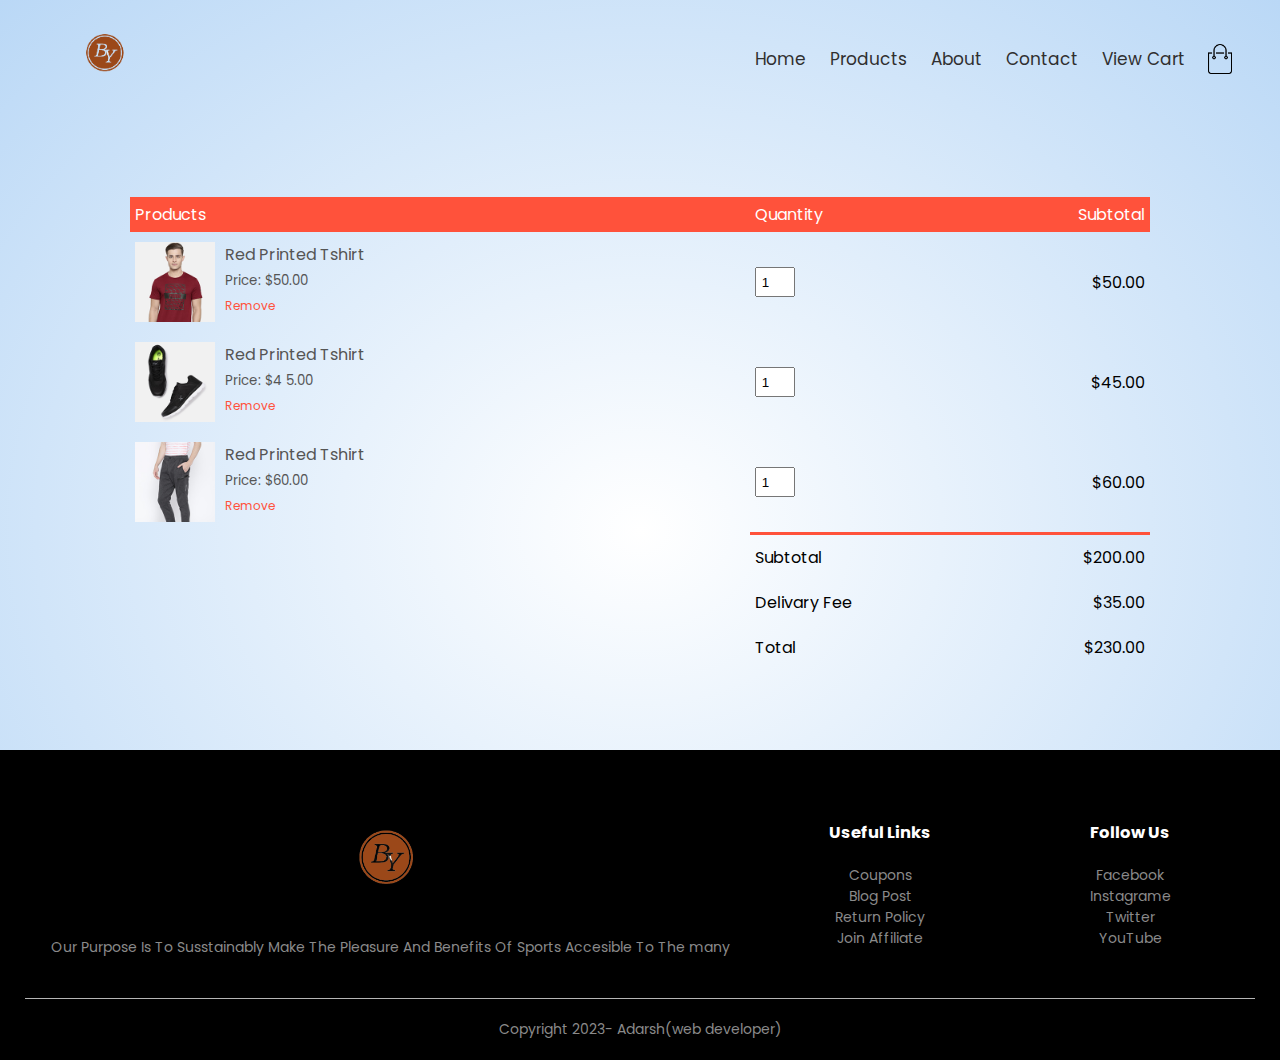
<file: Pages/cart.html>
<!DOCTYPE html>
<html>
<head>
	<meta charset="utf-8">
	<meta name="viewpoint" content="width=device-width, initial-scale=1.0">
	<title> ALL PRODUCTS REDSTORE</title>
	<link rel="stylesheet" href="../CSS/style.css">
	<link href="https://fonts.googleapis.com/css2?family=Poppins:wght@300;400;500;600;700&display=swap" rel="stylesheet">
	<link rel="stylesheet" href="https://pro.fontawesome.com/releases/v5.10.0/css/all.css" integrity="sha384-AYmEC3Yw5cVb3ZcuHtOA93w35dYTsvhLPVnYs9eStHfGJvOvKxVfELGroGkvsg+p" crossorigin="anonymous"/>
</head>
<body>
	<div class="container">
			<div class="navbar">
		 		<div class="logo">
		 			<img src="../images/logo2.png" width="125px">
			 	</div> 
		 		<nav>
		 			<ul id="MenuItems">
		 				<li><a href="../index.html">Home</a></li>
		 				<li><a href="../Pages/product.html">Products</a></li>
		 				<li><a href="../index.html">About</a></li>
		 				<li><a href="#footer">Contact</a></li>
		 				<li><a href="./Pages/cart.html">View Cart</a></li>	
		 			</ul>
		 		</nav>
		 		<img src="../images/cart.png" width="30px" height="30px">
		 		<img src="../images/menu.png" class="menu-icon" onclick="menutoggle()">
		 	</div>		
	</div>
<!------cart item details------>
	<div class="small-container cart-page">
		<table>
			<tr>
				<th>Products</th>
				<th>Quantity</th>
				<th>Subtotal</th>
			</tr>
			<tr>
				<td>
					<div class="cart-info">
						<img src="../images/buy-1.jpg">
					<div>
						<p>Red Printed Tshirt</p>
						<small>Price: $50.00</small>
						<br>
						<a href="">Remove</a>
					</div>
					</div>
				</td>
				<td><input type="number" value="1"></td>
				<td>$50.00</td>
			</tr>
			<tr>
				<td>
					<div class="cart-info">
						<img src="../images/buy-2.jpg">
					<div>
						<p>Red Printed Tshirt</p>
						<small>Price: $4 5.00</small>
						<br>
						<a href="">Remove</a>
					</div>
					</div>
				</td>
				<td><input type="number" value="1"></td>
				<td>$45.00</td>
			</tr>
			<tr>
				<td>
					<div class="cart-info">
						<img src="../images/buy-3.jpg">
					<div>
						<p>Red Printed Tshirt</p>
						<small>Price: $60.00</small>
						<br>
						<a href="">Remove</a>
					</div>
					</div>
				</td>
				<td><input type="number" value="1"></td>
				<td>$60.00</td>
			</tr>
		</table>
		<div class="total-price">
			<table>
				<tr>
					<td>Subtotal</td>
					<td>$200.00</td>
				</tr>
				<tr>
					<td>Delivary Fee</td>
					<td>$35.00</td>
				</tr>
				<tr>
					<td>Total</td>
					<td>$230.00</td>
				</tr>
			</table>
		</div>
	</div>
<!------Footer----->
<div class="Footer" id="footer">
	<div class="container">
			<div class="row">
				<div class="Footer-col-2">
					<img src="../images/logo2.png">
					<p>Our Purpose Is To Susstainably Make The Pleasure And Benefits Of Sports Accesible To The many</p>
				</div>
				<div class="Footer-col-3">
					<h3>Useful Links</h3>
					<ul>
						<li>Coupons</li>
						<li>Blog Post</li>
						<li>Return Policy</li>
						<li>Join Affiliate</li>
					</ul>
				</div>
				<div class="Footer-col-4">
					<h3>Follow Us</h3>
					<ul>
						<li>Facebook</li>
						<li>Instagrame</li>
						<li>Twitter</li>
						<li>YouTube</li>
					</ul>
				</div>
			</div>
			<hr>
			<p class="copyright">Copyright 2023- Adarsh(web developer)</p>
		</div>
	</div>
<!-------js for toggle menu------->
	<script type="text/javascript">
	var MenuItems= document.getElementById("MenuItems");
	MenuItems.style.maxHeight = "0px";
	function menutoggle(){
		if (MenuItems.style.maxHeight == "0px")
		{
			MenuItems.style.maxHeight = "200px";
		}
		else
		{
			MenuItems.style.maxHeight = "0px";
		}
	}
	</script>	
</body>
</html>
</file>
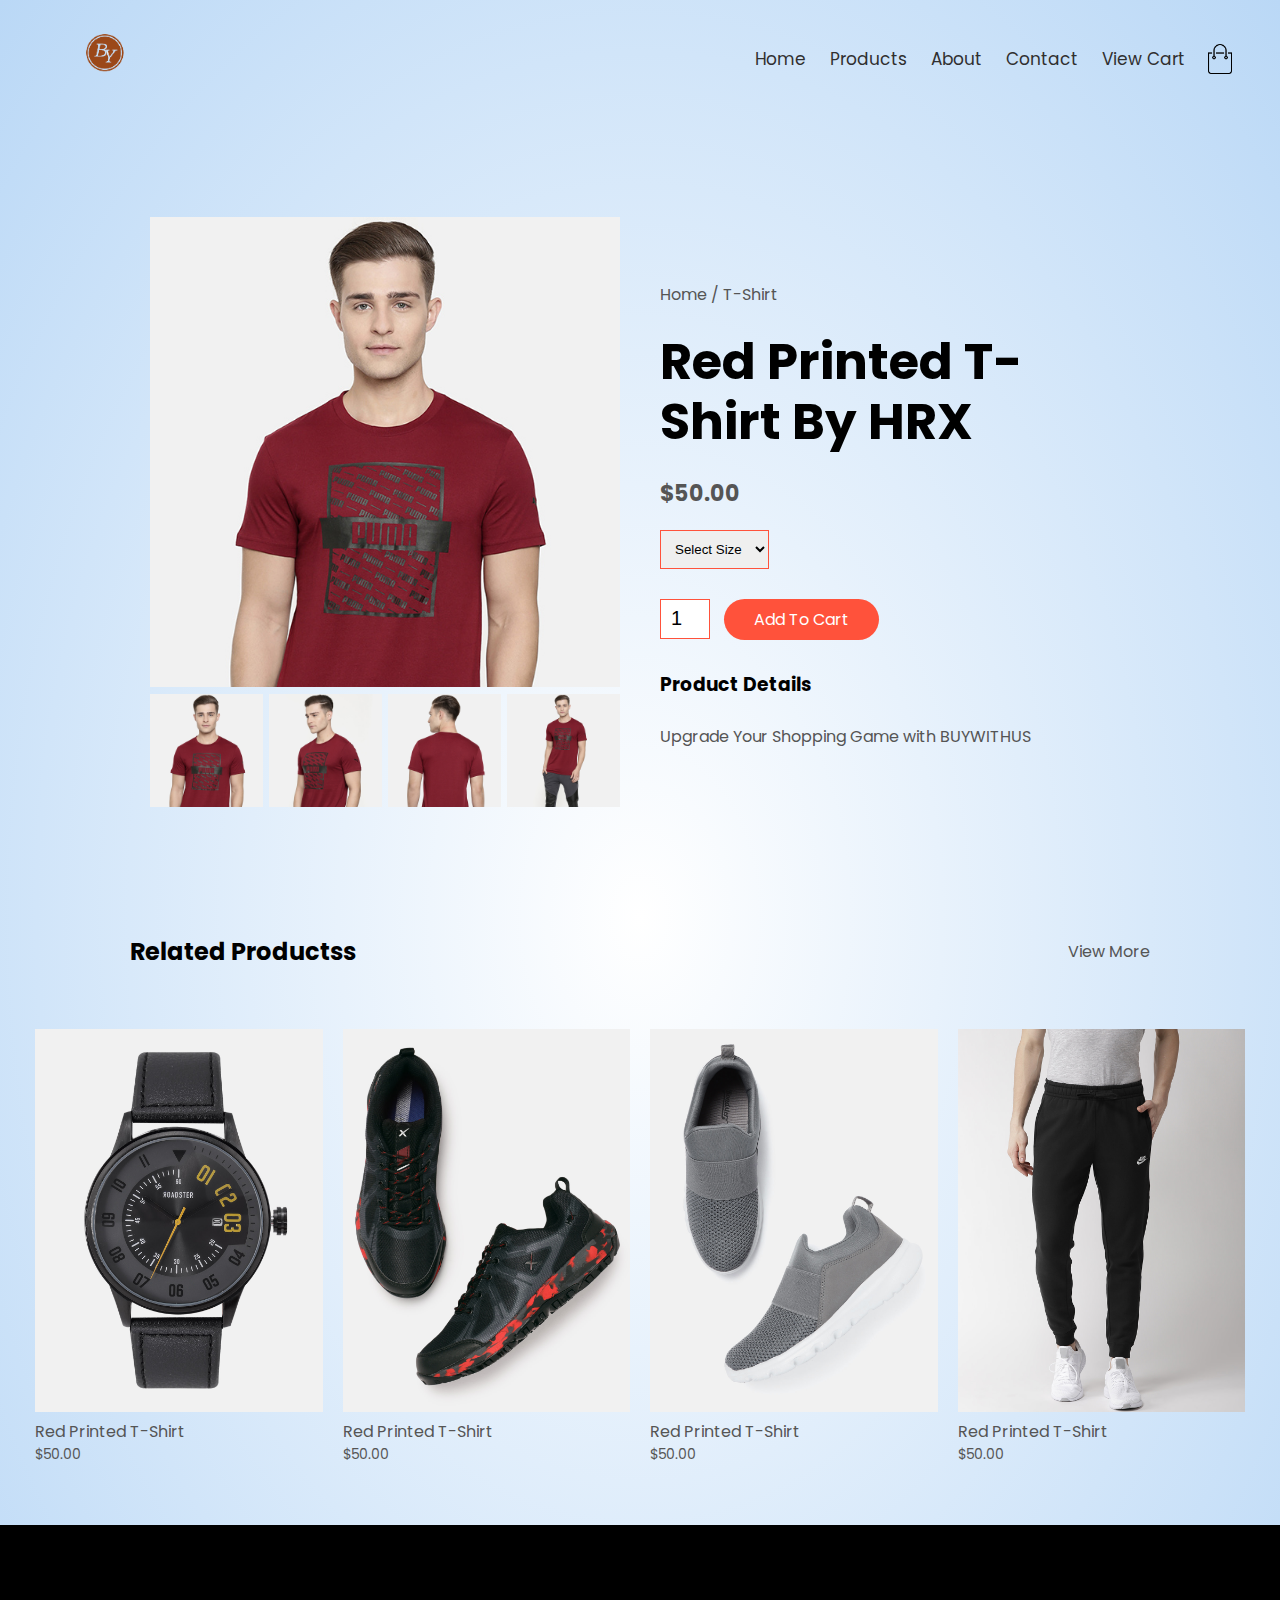
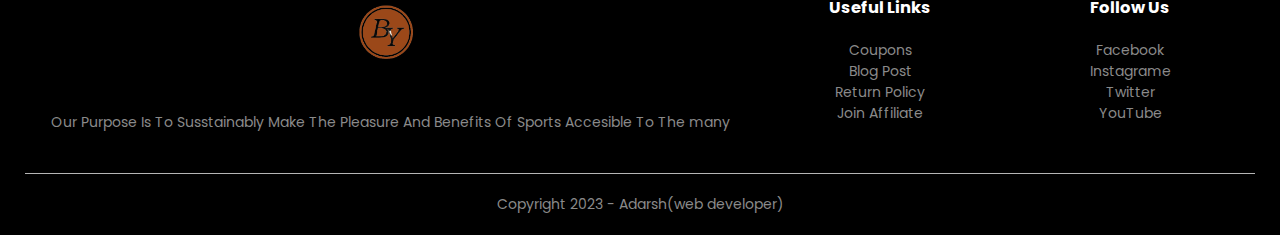
<file: Pages/product-detail.html>
<!DOCTYPE html>
<html>
<head>
	<meta charset="utf-8">
	<meta name="viewpoint" content="width=device-width, initial-scale=1.0">
	<title> ALL PRODUCTS REDSTORE</title>
	<link rel="stylesheet" href="../CSS/style.css">
	<link href="https://fonts.googleapis.com/css2?family=Poppins:wght@300;400;500;600;700&display=swap" rel="stylesheet">
	<link rel="stylesheet" href="https://pro.fontawesome.com/releases/v5.10.0/css/all.css" integrity="sha384-AYmEC3Yw5cVb3ZcuHtOA93w35dYTsvhLPVnYs9eStHfGJvOvKxVfELGroGkvsg+p" crossorigin="anonymous"/>
</head>
<body>
	<div class="container">
			<div class="navbar">
		 		<div class="logo">
		 			<img src="../images/logo2.png" width="125px">
			 	</div> 
		 		<nav>
		 			<ul id="MenuItems">
		 				<li><a href="../index.html">Home</a></li>
		 				<li><a href="../Pages/product.html">Products</a></li>
		 				<li><a href="">About</a></li>
		 				<li><a href="#footer">Contact</a></li>
		 				<li><a href="../Pages/cart.html">View Cart</a></li>	
		 			</ul>
		 		</nav>
		 		<img src="../images/cart.png" width="30px" height="30px">
		 		<img src="../images/menu.png" class="menu-icon" onclick="menutoggle()">
		 	</div>		
	</div>
<!-------single product details------>

	<div class="small-container single-product">
		<div class="row">
			<div class="col-2">
				<img src="../images/gallery-1.jpg" width="100%" id="product-img">
				<div class="small-img-row">
					<div class="small-img-col">
						<img src="../images/gallery-1.jpg" width="100%" class="small-img">
					</div>
					<div class="small-img-col">
						<img src="../images/gallery-2.jpg" width="100%" class="small-img">
					</div>
					<div class="small-img-col">
						<img src="../images/gallery-3.jpg" width="100%" class="small-img">
					</div>
					<div class="small-img-col">
						<img src="../images/gallery-4.jpg" width="100%" class="small-img">
					</div>
				</div>
			</div>
			<div class="col-2">
				<p>Home / T-Shirt</p>
				<h1>Red Printed T-Shirt By HRX</h1>
				<h4>$50.00</h4>
				<select>
					<option>Select Size</option>
					<option>XXL</option>
					<option>XL</option>
					<option>Large</option>
					<option>Medium</option>
					<option>Small</option>
				</select>
				<input type="number" value="1">
				 <a href="../Pages/cart.html" class="btn">Add To Cart</a>
				 <h3>Product Details<i class="fa fa-indent "></i></h3>
				 <br>
				 <p>Upgrade Your Shopping Game with
					BUYWITHUS</p>
			</div>
		</div>
	</div>
<!------title------>
	<div class="small-container">
		<div class="row row-2">
			<h2>Related Productss</h2>
			<p>View More</p>
		</div>
	</div>
	<div class="small container">
		<div class="row">
			<div class="col-4">
				<img src="../images/product-9.jpg">
				<h4>Red Printed T-Shirt</h4>
				<div class="rating">
					<i class="fa fa-star"></i>
					<i class="fa fa-star"></i>
					<i class="fa fa-star"></i>
					<i class="fa fa-star"></i>
					<i class="fas fa-star-half-alt"></i>
				</div>
				<p>$50.00</p>
			</div>
			<div class="col-4">
				<img src="../images/product-10.jpg">
				<h4>Red Printed T-Shirt</h4>
				<div class="rating">
					<i class="fa fa-star"></i>
					<i class="fa fa-star"></i>
					<i class="fa fa-star"></i>
					<i class="fa fa-star"></i>
					<i class="fas fa-star-half-alt"></i>
				</div>
				<p>$50.00</p>
			</div>
			<div class="col-4">
				<img src="../images/product-11.jpg">
				<h4>Red Printed T-Shirt</h4>
				<div class="rating">
					<i class="fa fa-star"></i>
					<i class="fa fa-star"></i>
					<i class="fa fa-star"></i>
					<i class="fa fa-star"></i>
					<i class="fas fa-star-half-alt"></i>
				</div>
				<p>$50.00</p>
			</div>
			<div class="col-4">
				<img src="../images/product-12.jpg">
				<h4>Red Printed T-Shirt</h4>
				<div class="rating">
					<i class="fa fa-star"></i>
					<i class="fa fa-star"></i>
					<i class="fa fa-star"></i>
					<i class="fa fa-star"></i>
					<i class="fas fa-star-half-alt"></i>
				</div>
				<p>$50.00</p>
			</div>
		</div>
	</div>
<!------Footer----->
<div class="Footer" id="footer">
	<div class="container">
			<div class="row">
				<div class="Footer-col-2">
					<img src="../images/logo2.png">
					<p>Our Purpose Is To Susstainably Make The Pleasure And Benefits Of Sports Accesible To The many</p>
				</div>
				<div class="Footer-col-3">
					<h3>Useful Links</h3>
					<ul>
						<li>Coupons</li>
						<li>Blog Post</li>
						<li>Return Policy</li>
						<li>Join Affiliate</li>
					</ul>
				</div>
				<div class="Footer-col-4">
					<h3>Follow Us</h3>
					<ul>
						<li>Facebook</li>
						<li>Instagrame</li>
						<li>Twitter</li>
						<li>YouTube</li>
					</ul>
				</div>
			</div>
			<hr>
			<p class="copyright">Copyright 2023 - Adarsh(web developer)</p>
		</div>
	</div>
<!-------js for toggle menu------->
	<script type="text/javascript">
	var MenuItems= document.getElementById("MenuItems");
	MenuItems.style.maxHeight = "0px";
	function menutoggle(){
		if (MenuItems.style.maxHeight == "0px")
		{
			MenuItems.style.maxHeight = "200px";
		}
		else
		{
			MenuItems.style.maxHeight = "0px";
		}
	}
	</script>
<!------js for product gallery----->
	<!-- <script type="text/javascript">
		var ProductImg = document.getElementById("product-img");
		var SmallImg = document.getElementsByClassName("small-img");
		SmallImg[0].onclick = function()
		{
			ProductImg.src = SmallImg[0].src; 
		}
		SmallImg[1].onclick = function()
		{
			ProductImg.src = SmallImg[1].src; 
		}
		SmallImg[2].onclick = function()
		{
			ProductImg.src = SmallImg[2].src; 
		}
		SmallImg[3].onclick = function()
		{
			ProductImg.src = SmallImg[3].src; 
		}
	</script> -->
</body>
</html>
</file>
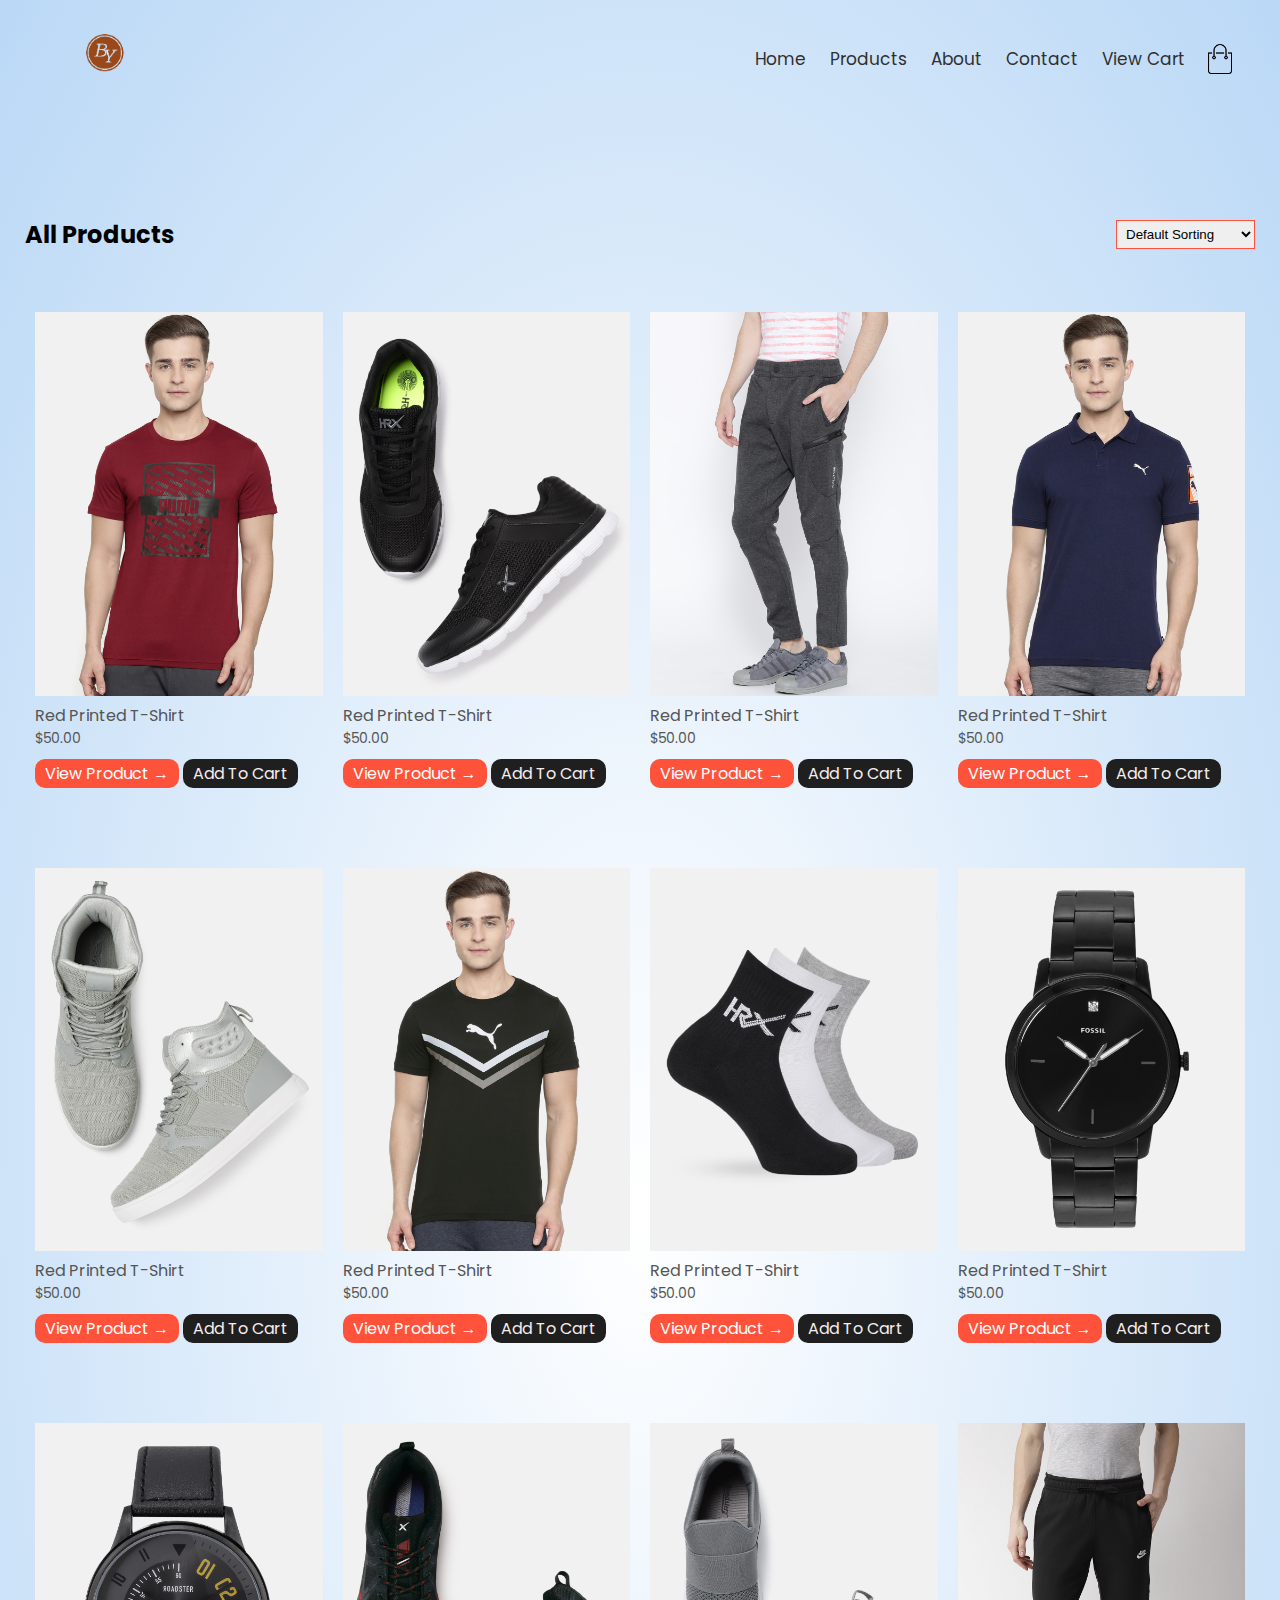
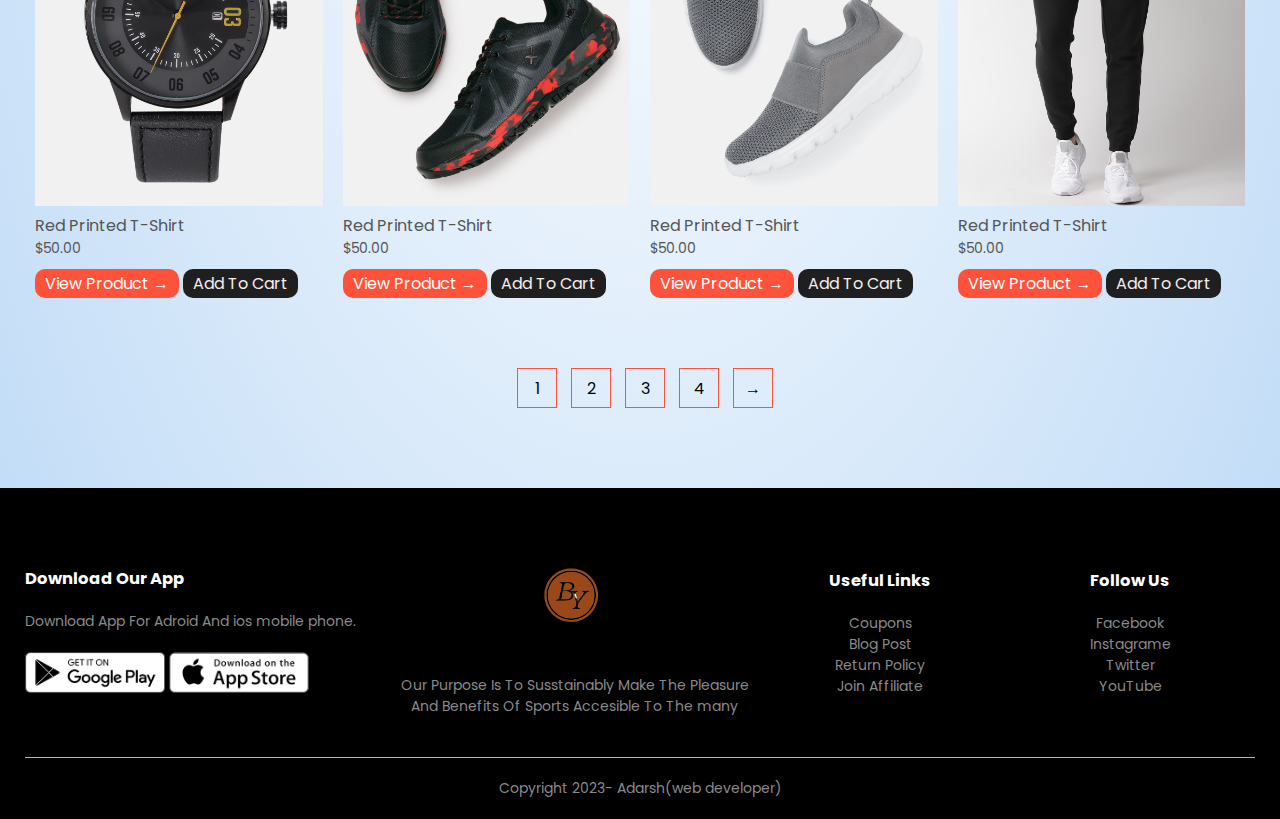
<file: Pages/product.html>
<!DOCTYPE html>
<html>
<head>
	<meta charset="utf-8">
	<meta name="viewpoint" content="width=device-width, initial-scale=1.0">
	<title> ALL PRODUCTS REDSTORE</title>
	<link rel="stylesheet" href="../CSS/style.css">
	<link href="https://fonts.googleapis.com/css2?family=Poppins:wght@300;400;500;600;700&display=swap" rel="stylesheet">
	<link rel="stylesheet" href="https://pro.fontawesome.com/releases/v5.10.0/css/all.css" integrity="sha384-AYmEC3Yw5cVb3ZcuHtOA93w35dYTsvhLPVnYs9eStHfGJvOvKxVfELGroGkvsg+p" crossorigin="anonymous"/>
</head>
<body>
	<div class="container">
			<div class="navbar">
		 		<div class="logo">
					 <a href="./cart.html">
						<img src="../images/logo2.png" width="125px">
					</a>
			 	</div> 
		 		<nav>
		 			<ul id="MenuItems" style="max-height: 100px;">
		 				<li><a href="../index.html">Home</a></li>
		 				<li><a href="../Pages/product.html">Products</a></li>

		 				<li><a href="../index.html">About</a></li>
		 				<li><a href="../mainlogin.html">Contact</a></li>
		 				<li><a href="../Pages/cart.html">View Cart</a></li>	
		 			</ul>
		 		</nav>
		 		<img src="../images/cart.png" width="30px" height="30px">
		 		<img src="../images/menu.png" class="menu-icon" onclick="menutoggle()">
		 	</div>		
	</div>
	<div class="small container">
		<div class="row row-2">
			<h2>All Products</h2>
			<select>
				<option>Default Sorting</option>
				<option>Sort By Price</option>
				<option>Sort By Popularity</option>
				<option>Sort By Sales</option>
			</select>

		</div>

		<div class="row">
			<div class="col-4">
				<img src="../images/product-1.jpg">
				<h4>Red Printed T-Shirt</h4>
				<div class="rating">
					<i class="fa fa-star"></i>
					<i class="fa fa-star"></i>
					<i class="fa fa-star"></i>
					<i class="fa fa-star"></i>
					<i class="fas fa-star-half-alt"></i>
				</div>
				<p>$50.00</p>
				<a href="../Pages/product-detail.html" class="buy">View Product &#8594;</a>
				<a href="../Pages/cart.html" class="btn-cart">Add To Cart</a>

			</div>
			<div class="col-4">
				<img src="../images/product-2.jpg">
				<h4>Red Printed T-Shirt</h4>
				<div class="rating">
					<i class="fa fa-star"></i>
					<i class="fa fa-star"></i>
					<i class="fa fa-star"></i>
					<i class="fa fa-star"></i>
					<i class="fas fa-star-half-alt"></i>
				</div>
				<p>$50.00</p>
				<a href="../Pages/product-detail.html" class="buy">View Product &#8594;</a>
				<a href="../Pages/cart.html" class="btn-cart">Add To Cart</a>

			</div>
			<div class="col-4">
				<img src="../images/product-3.jpg">
				<h4>Red Printed T-Shirt</h4>
				<div class="rating">
					<i class="fa fa-star"></i>
					<i class="fa fa-star"></i>
					<i class="fa fa-star"></i>
					<i class="fa fa-star"></i>
					<i class="fas fa-star-half-alt"></i>
				</div>
				<p>$50.00</p>
				<a href="../Pages/product-detail.html" class="buy">View Product &#8594;</a>
				<a href="../Pages/cart.html" class="btn-cart">Add To Cart</a>

			</div>
			<div class="col-4">
				<img src="../images/product-4.jpg">
				<h4>Red Printed T-Shirt</h4>
				<div class="rating">
					<i class="fa fa-star"></i>
					<i class="fa fa-star"></i>
					<i class="fa fa-star"></i>
					<i class="fa fa-star"></i>
					<i class="fas fa-star-half-alt"></i>
				</div>
				<p>$50.00</p>
				<a href="../Pages/product-detail.html" class="buy">View Product &#8594;</a>
				<a href="../Pages/cart.html" class="btn-cart">Add To Cart</a>

			</div>
		<div class="row">
			<div class="col-4">
				<img src="../images/product-5.jpg">
				<h4>Red Printed T-Shirt</h4>
				<div class="rating">
					<i class="fa fa-star"></i>
					<i class="fa fa-star"></i>
					<i class="fa fa-star"></i>
					<i class="fa fa-star"></i>
					<i class="fas fa-star-half-alt"></i>
				</div>
				<p>$50.00</p>
				<a href="../Pages/product-detail.html" class="buy">View Product &#8594;</a>
				<a href="../Pages/cart.html" class="btn-cart">Add To Cart</a>

			</div>
			<div class="col-4">
				<img src="../images/product-6.jpg">
				<h4>Red Printed T-Shirt</h4>
				<div class="rating">
					<i class="fa fa-star"></i>
					<i class="fa fa-star"></i>
					<i class="fa fa-star"></i>
					<i class="fa fa-star"></i>
					<i class="fas fa-star-half-alt"></i>
				</div>
				<p>$50.00</p>
				<a href="../Pages/product-detail.html" class="buy">View Product &#8594;</a>
				<a href="../Pages/cart.html" class="btn-cart">Add To Cart</a>

			</div>
			<div class="col-4">
				<img src="../images/product-7.jpg">
				<h4>Red Printed T-Shirt</h4>
				<div class="rating">
					<i class="fa fa-star"></i>
					<i class="fa fa-star"></i>
					<i class="fa fa-star"></i>
					<i class="fa fa-star"></i>
					<i class="fas fa-star-half-alt"></i>
				</div>
				<p>$50.00</p>
				<a href="../Pages/product-detail.html" class="buy">View Product &#8594;</a>
				<a href="../Pages/cart.html" class="btn-cart">Add To Cart</a>

			</div>
			<div class="col-4">
				<img src="../images/product-8.jpg">
				<h4>Red Printed T-Shirt</h4>
				<div class="rating">
					<i class="fa fa-star"></i>
					<i class="fa fa-star"></i>
					<i class="fa fa-star"></i>
					<i class="fa fa-star"></i>
					<i class="fas fa-star-half-alt"></i>
				</div>
				<p>$50.00</p>
				<a href="../Pages/product-detail.html" class="buy">View Product &#8594;</a>
				<a href="../Pages/cart.html" class="btn-cart">Add To Cart</a>

			</div>
		</div>
		<div class="row">
			<div class="col-4">
				<img src="../images/product-9.jpg">
				<h4>Red Printed T-Shirt</h4>
				<div class="rating">
					<i class="fa fa-star"></i>
					<i class="fa fa-star"></i>
					<i class="fa fa-star"></i>
					<i class="fa fa-star"></i>
					<i class="fas fa-star-half-alt"></i>
				</div>
				<p>$50.00</p>
				<a href="../Pages/product-detail.html" class="buy">View Product &#8594;</a>
				<a href="../Pages/cart.html" class="btn-cart">Add To Cart</a>

			</div>
			<div class="col-4">
				<img src="../images/product-10.jpg">
				<h4>Red Printed T-Shirt</h4>
				<div class="rating">
					<i class="fa fa-star"></i>
					<i class="fa fa-star"></i>
					<i class="fa fa-star"></i>
					<i class="fa fa-star"></i>
					<i class="fas fa-star-half-alt"></i>
				</div>
				<p>$50.00</p>
				<a href="../Pages/product-detail.html" class="buy">View Product &#8594;</a>
				<a href="../Pages/cart.html" class="btn-cart">Add To Cart</a>

			</div>
			<div class="col-4">
				<img src="../images/product-11.jpg">
				<h4>Red Printed T-Shirt</h4>
				<div class="rating">
					<i class="fa fa-star"></i>
					<i class="fa fa-star"></i>
					<i class="fa fa-star"></i>
					<i class="fa fa-star"></i>
					<i class="fas fa-star-half-alt"></i>
				</div>
				<p>$50.00</p>
				<a href="../Pages/product-detail.html" class="buy">View Product &#8594;</a>
				<a href="../Pages/cart.html" class="btn-cart">Add To Cart</a>

			</div>
			<div class="col-4">
				<img src="../images/product-12.jpg">
				<h4>Red Printed T-Shirt</h4>
				<div class="rating">
					<i class="fa fa-star"></i>
					<i class="fa fa-star"></i>
					<i class="fa fa-star"></i>
					<i class="fa fa-star"></i>
					<i class="fas fa-star-half-alt"></i>
				</div>
				<p>$50.00</p>
				<a href="../Pages/product-detail.html" class="buy">View Product &#8594;</a>
				<a href="../Pages/cart.html" class="btn-cart">Add To Cart</a>

			</div>
		</div>
		<div class="page-btn">
			<span>1</span>
			<span>2</span>
			<span>3</span>
			<span>4</span>
			<span>&#8594;</span>
		</div>
	</div>
	</div>
<!------Footer----->
<div class="Footer" id="footer">
	<div class="container">
		<div class="row">
			<div class="Footer-col-1">
				<h3>Download Our App</h3>
				<p>Download App For Adroid And ios mobile phone.</p>
				<div class="app-logo">
					<img src="../images/play-store.png">
					<img src="../images/app-store.png">
				</div>
			</div>
			<div class="Footer-col-2">
				<img src="../images/logo2.png">
				<p>Our Purpose Is To Susstainably Make The Pleasure And Benefits Of Sports Accesible To The many</p>
			</div>
			<div class="Footer-col-3">
				<h3>Useful Links</h3>
				<ul>
					<li>Coupons</li>
					<li>Blog Post</li>
					<li>Return Policy</li>
					<li>Join Affiliate</li>
				</ul>
			</div>
			<div class="Footer-col-4">
				<h3>Follow Us</h3>
				<ul>
					<li>Facebook</li>
					<li>Instagrame</li>
					<li>Twitter</li>
					<li>YouTube</li>
				</ul>
			</div>
		</div>
		<hr>
		<p class="copyright">Copyright 2023- Adarsh(web developer)</p>
	</div>
</div>
<!-------js for toggle menu------->
	<script>
	var MenuItems= document.getElementById("MenuItems");
	MenuItems.style.maxHeight= "200px";
	function menutoggle(){
		if (MenuItems.style.maxHeight == "0px")
		{
			MenuItems.style.maxHeight = "200px";
			MenuItems.style.background="lightblue";
		}
		else
		{
			MenuItems.style.height  = "0px";
		}
	}
	</script>	
</body>
</html>
</file>
<file: CSS/style.css>
*{
	margin: 0;
	padding:0;
	box-sizing:  border-box;
}
body{
	background: radial-gradient(#ffffff,#bad8f6); 
	font-family: 'Poppins', sans-serif;
}
.container{
	max-width: 1300px;
	margin: auto;
	padding-left: 25px;
	padding-right: 25px;
	/* height: 100vh;	   */
}
#cont{
		height: 100vh;	  

}
.navbar{
	display: flex; 
	align-items: center;
	padding: 20px ;
}
nav{
	flex:1;
	text-align:right; 
} 
nav ul{ 
	display: inline-block;
	list-style-type: none; 
}
nav ul li {
	display:inline-block;  
	margin-right:20px;
	font-size: 17px;
}
a{
	text-decoration: none;
	color:rgb(48, 47, 47); 
}
p{
	color: #555;
}

.row{
	display: flex;
	align-items: center;
	flex-wrap: wrap;
	justify-content:  space-around; 
}
.col-2{
	flex-basis: 50%;
	min-width: 300px;
}
.col-2 img {
	max-width: 100%;
	padding: 60px 0; 
}
.col-2 h1{
	font-size:50px;
	line-height: 60px;
	margin: 25px 0;
}
.btn{
	display: inline-block;
	background: #ff523b;
	color: #fff;
	padding: 8px 30px;
	margin: 30px 0;
	border-radius: 30px; 
	transition: background 0.5s;
}
.btn:hover{
	background: #563434;
}
.buy{
	text-align: center;
	display: inline-block;
	background: #ff523b;
	color: #fff;
	padding: 2px 10px;
	margin: 10px 0;
	border-radius: 10px; 
	transition: background 0.5s;
}
.buy:hover{
	background: #563434;
}
.btn-cart{
	text-align: center;
	display: inline-block;
	background: #201f1f;
	color: rgb(246, 237, 237);
	padding: 2px 10px;
	margin: 10px 0;
	border-radius: 10px; 
	transition: background 0.5s;
}
.btn-cart:hover{
	background: #9e0202;
}

.header{
	background-image: url(/E-commerce-Website-main/images/Simple\ Black\ and\ White\ Text\ Instagram\ Post\ \(2\).gif); 
	background-repeat: no-repeat;
	background-size: cover;
	margin-bottom: 200px;
}
.header .row{
	margin-top: 70px;
}
.Categories{
	margin: 70px 0;
}
.col-3{
	flex-basis: 30%;
	min-width: 250px;
	margin-bottom: 30px;
}
.col-3 img{
	width: 100%;
}
.small-container{
	max-width: 1080px;
	margin: auto;
	padding-left: 30px;
	padding-right: 30px;
} 
.col-4{
	flex-basis: 25%;
	padding: 10px;
	min-width: 200px;
	margin-bottom: 50px; 
	transition: transform 0.5s;
} 
.col-4 img{
	width: 100%; 
}
.title{
	 text-align: center;
	 margin: 0 auto 80px;
	 position: relative;
	 line-height: 60px;
	 color: #555;
}
.title::after{
	content: '';
	background: #ff523b; 
	width: 100px;
	height: 5px;
	border-radius: 5px;
	position: absolute;
	bottom: 0;
	left: 50%;
	transform: translateX(-50%);
	/* text-align: center; */
}

h4{
	color: #555;
	font-weight: normal;  
}
.col-4 p{
	font-size: 14px;
}
.rating .fa{
	color: #ff523b;
}
.rating .fas{
	color: #ff523b;
}
.col-4:hover{
	transform: translateY(-5px);
}
/*-------offer------*/
.offer{
	background: rgba(0, 0, 0, 0);

	margin-top: 80px;
	padding: 20px 0;
}
.col-2 .offer-img{
	padding: 50px; 
}
small{
	color: #555; 
}
/*--------testimonial-------*/
.tesimonial{
	padding-top: 300px;
	/* margin-top: 20%; */
}
#testi{
	margin-top: 2%;
}
.testimonial .col-3{
	text-align: center;
	padding: 40px 20px;
	box-shadow: 0 0 20px 0px rgba(0,0,0,0.1);
	cursor: pointer;
	transition: transform 0.5s;
}
.testimonial .col-3 img{
	width: 50px;
	margin-top: 20px;
	border-radius: 50%;
}
.testimonial .col-3:hover{
	transform: translateY(-10px);
}
.fa.fa-qoute-left{
	font-size: 34px;
	color: #ff523b;
}
.col-3 p{
	font-size: 12px;
	margin: 12px 0;
	color: #777;
}
.testimonial .col-3 h3{
	font-weight: 600;
	color: #555;
	font-size: 16px;
}
/*-------brands-----*/
.brands{
	margin: 100px auto;
}
.col-5{
	width: 160px;
}
.col-5 img{
	width: 100%;
	cursor: pointer;
	filter:grayscale(100%); 
}
.col-5 img:hover{
	filter: grayscale(0%);
}
/*-------Footer------*/
.Footer{
	background: #000;
	color: #8a8a8a;
	font-size: 14px;
	padding: 60px 0 20px;
}
.Footer p{
	color: #8a8a8a; 
}
.Footer h3{
	color: #fff;
	margin-bottom: 20px;
}
.Footer-col-1, .Footer-col-2, .Footer-col-3, .Footer-col-4{
	min-width: 250px;
	margin-bottom: 20px;
}
.Footer-col-1{
	flex-basis: 30%;
}
.Footer-col-2{
	flex:  1;
	text-align: center;
}
.Footer-col-2 img{
	width: 180px;
	margin-bottom: 20px;
}
.Footer-col-3, .Footer-col-4{
	flex-basis: 12%;
	text-align: center;
}
ul{
	list-style-type: none;
}
.app-logo{
	margin-top: 20px;
}
.app-logo img{
	width: 140px;
}
.Footer hr{
	border: none;
	background: #b5b5b5;
	height: 1px;
	margin: 20px 0;
}
.copyright{
	text-align: center;
}
.menu-icon{
	width: 28px;
	margin-left: 20px;
	display: none;
}
/*------All Products Page--------*/
.row-2{
	justify-content: space-between;
	margin: 100px auto 50px; 
}
  select{
	border: 1px solid #ff523b;
	padding: 5px;
}
select:focus{
	outline: none; 
}
.page-btn{
	margin: 0 auto 80px; 
}
.page-btn span{
	display: inline-block;
	border: 1px solid #ff523b;
	margin-left: 10px;
	width: 40px;
	height: 40px;
	text-align: center;
	line-height: 40px;
	cursor: pointer;
}
.page-btn span:hover{
	background-color: #ff523b;
	color: #fff;
}
/*------single product details-----*/
.single-product{
	margin-top: 80px;
} 
.single-product .col-2 img{
	padding: 0;
}
.single-product .col-2{
	padding: 20px;
}
.single-product h4{
	margin: 20px 0;
	font-size: 22px;
	font-weight: bold;
}
.single-product select{
	display: block;
	padding: 10px;
	margin-top: 20px;
}
.single-product input{
	width: 50px;
	height: 40px;
	padding-left: 10px;
	font-size: 20px;
	margin-right: 10px;
	border: 1px solid #ff523b;
}
input:focus{
	outline: none;
} 
.single-product .fa{
	color: #ff523b;
	margin-left: 10px;
}
.small-img-row{
	display: flex;
	justify-content: space-between;
}
.small-img-col{
	flex-basis: 24%;
	cursor: pointer;
}
/*---------cart items-----*/
.cart-page{
	margin: 80px auto;
}
table{
	width: 100%;
	border-collapse: collapse; 
}
.cart-info{
	display: flex;
	flex-wrap: wrap; 
}
th{
	text-align: left;
	padding: 5px;
	color: #fff;
	background: #ff523b; 
	font-weight: normal; 
}
td{
	padding: 10px 5px;
}
td input{
	width: 40px;
	height: 30px;
	padding: 5px;
}
td a{
	color: #ff523b;
	font-size: 12px;
}
td img{
	width: 80px;
	height: 80px;
	margin-right: 10px;
}
.total-price{
	display: flex;
	justify-content:flex-end;
}
.total-price table{
	border-top: 3px solid #ff523b;
	width: 100%;
	max-width: 400px;
}
td:last-child{
	text-align: right;
}
th:last-child{
	text-align: right;
}
/*--------media query for menu------*/
@media only screen and (max-width: 1000px){
	
	nav ul{
		position: absolute;
		top: 70px;
		left: 0;
		background: #333;
		width: 100%; 
		overflow: hidden;
		transition: max-height 0.5s; 
	} 
	nav ul li{
		display: block;
		margin-right: 50px;
		margin-top: 10px;
		margin-bottom: 10px;
	}
	nav ul li a{
		color: #fff;
	}
	.menu-icon{
		display: block;
		cursor: pointer;
	}
}
/*---media query fo less than 600 screensize------*/
@media only screen and (max-width: 1000px){

	.row{
		text-align: center;
	}
	 .col-2, .col-3, .col-4{
	 	flex-basis: 100%;
	 }
	 .single-product .row{
	 	text-align: left;
	 }
	 .single-product .col-2{
	 	padding: 20px 0;
	 }
	 .single-product h1{
	 	font-size: 46px;
	 	line-height: 32px;
	 }
	 .cart-info p{
	 	display: none;
	 }
}









.background-container {
	position: fixed;
	top: 0;
	left: 0;
	width: 100%;
	height: 100%;
	z-index: -1; /* Ensure it's behind other content */
	pointer-events: none; /* Allow interaction with elements behind it */
	overflow: hidden;
	animation: bg-scrolling-reverse 0.92s infinite;
	animation-timing-function: linear;
	background: url("[data-uri]") repeat 0 0;
  }
</file>
